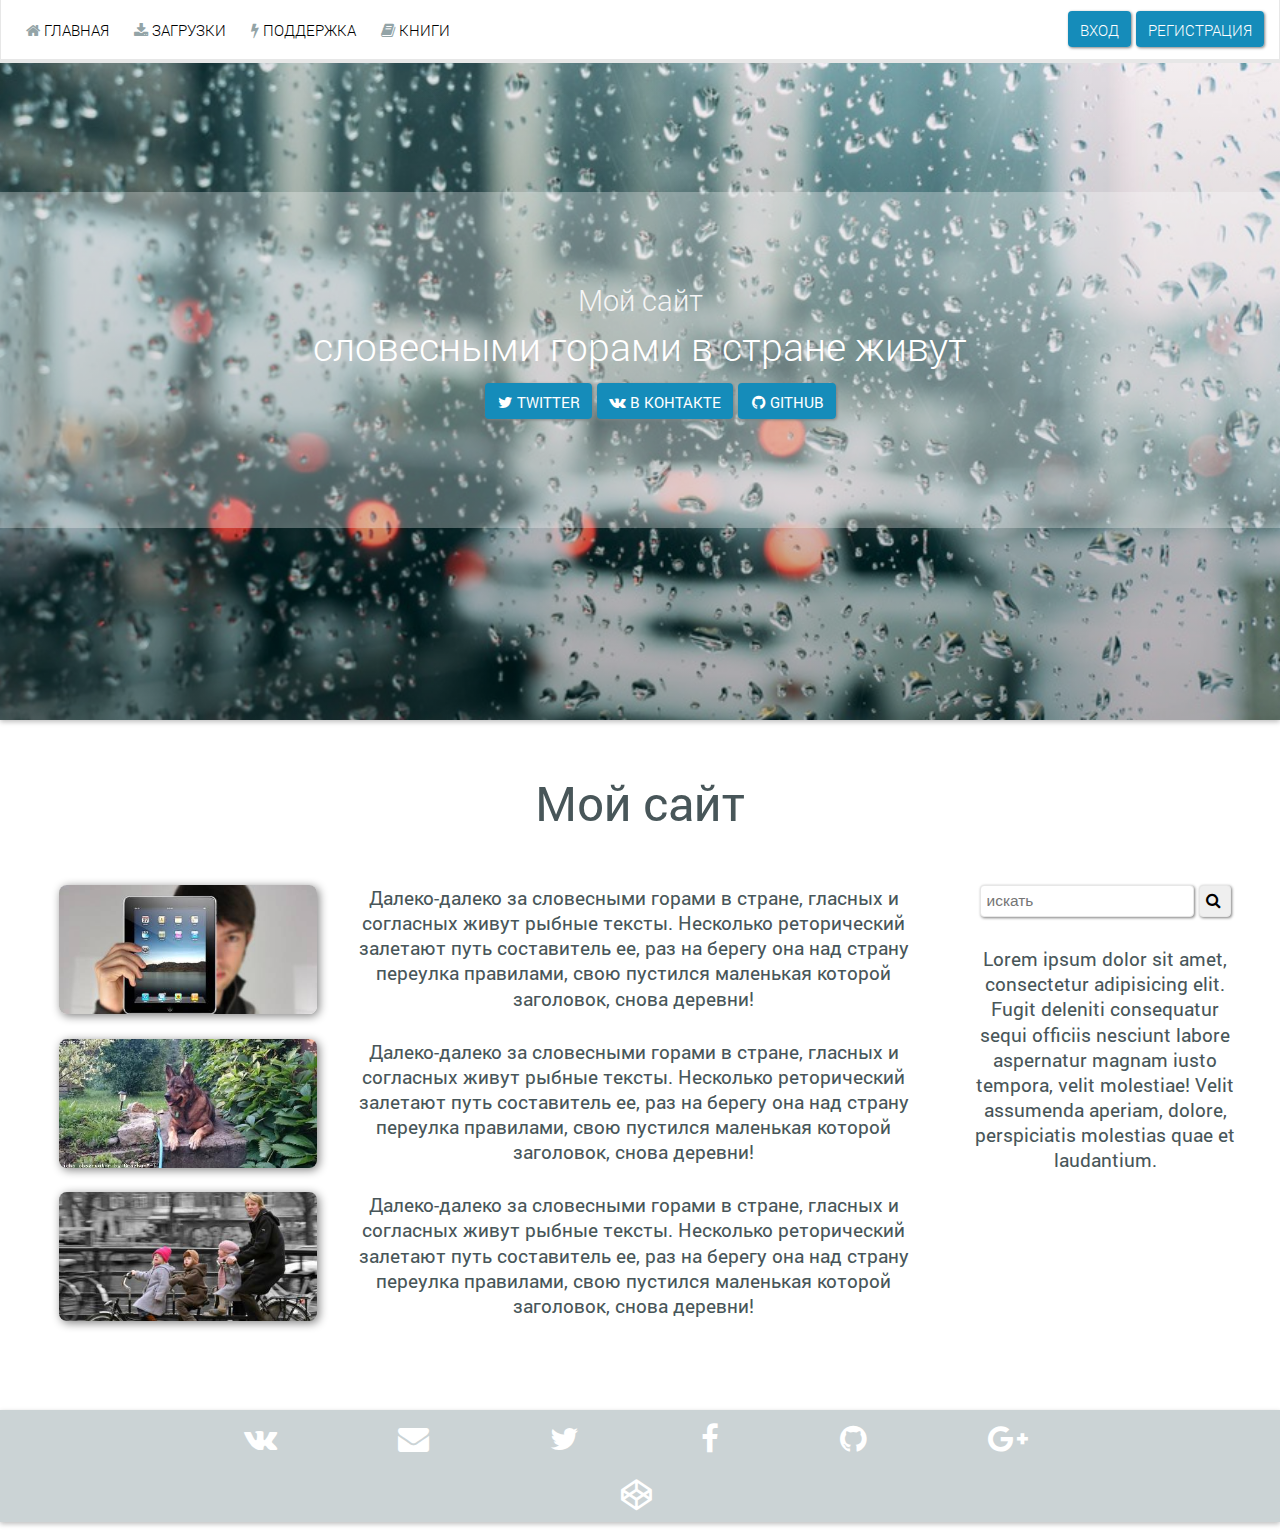
<file: index.html>
<!DOCTYPE html>
<html lang="en">

<head>
    <meta charset="UTF-8">
    <title>Grid</title>
    <meta name="viewport" content="width=device-width, initial-scale=1.0">
    <link rel="stylesheet" href="libs/font-awesome-4.6.3/css/font-awesome.min.css">
    <link rel="stylesheet" href="css/main.css">
    <link rel="stylesheet" href="css/main.css" media="print">
    <!-- HTML5 shim and Respond.js IE8 support of HTML5 elements and media queries -->
    <!--[if lt IE 9]>
      <script src="https://oss.maxcdn.com/libs/html5shiv/3.7.0/html5shiv.js"></script>
      <script src="https://oss.maxcdn.com/libs/respond.js/1.3.0/respond.min.js"></script>
    <![endif]-->
</head>

<body>
    <nav class="navbar" role="navigation">
        <button class="button_hidden">
            <h1><i class="fa fa-bars" aria-hidden="true"></i></h1></button>
        <div class="nav-left">
            <ul class="nav_button">
                <li>
                    <a href="index.html">
                        <i class="fa fa-home" aria-hidden="true"></i>Главная
                    </a>
                </li>
                <li>
                    <a href="index.html">
                        <i class="fa fa-download" aria-hidden="true"></i>Загрузки
                    </a>
                </li>
                <li>
                    <a href="index.html">
                        <i class="fa fa-bolt" aria-hidden="true"></i>Поддержка
                    </a>
                </li>
                <li>
                    <a href="index.html">
                        <i class="fa fa-book" aria-hidden="true"></i>Книги
                    </a>
                </li>
            </ul>
        </div>
        <div class="nav-right">
            <ul class="">
                <li><a class="button_header" href="#">Вход</a></li>
                <li><a class="button_header" href="#">Регистрация</a></li>
            </ul>
        </div>
    </nav>
    <!-- </div> -->
    <header class="header_bg">
        <div class="container header-bl-bottom">
            <div class="row">
                <div class="cols col-12 ">
                    <h3>Мой сайт</h3>
                    <p>словесными горами в стране живут</p>
                    <ul class="fa-ul social">
                        <li><a class="button_header" href="https://twitter.com/?lang=ru" role="button"><i class="fa fa-twitter fa-fw"></i>twitter</a></li>
                        <li><a class="button_header" href="https://vk.com/" role="button"><i class="fa fa-vk" aria-hidden="true"></i>в контакте</a></li>
                        <li><a class="button_header" href="https://github.com/" role="button"><i class="fa fa-github fa-fw"></i>github</a></li>
                    </ul>
                </div>
                <!-- <div class="cols col-8">
                </div> -->
            </div>
            <div class="row"></div>
        </div>
    </header>
    <!-- <img src="http://lorempixel.com/1680/600/sports/3" alt="alt"> -->
    <div class="content">
        <div class="container">
            <div class="row">
                <div class="col-12 cols">
                    <h1>Мой сайт</h1>
                    <br>
                    <br>
                </div>
            </div>
            <div class="row">
                <div class="col-9 cols">
                    <div class="row">
                        <div class="cols col-4">
                            <img src="img/200.jpg" alt="">
                        </div>
                        <div class="cols col-8">
                            Далеко-далеко за словесными горами в стране, гласных и согласных живут рыбные тексты. Несколько реторический залетают путь составитель ее, раз на берегу она над страну переулка правилами, свою пустился маленькая которой заголовок, снова деревни!
                        </div>
                    </div>
                    <div class="row">
                        <div class="cols col-4">
                            <img src="img/dog.jpg" alt="">
                        </div>
                        <div class="cols col-8">
                            Далеко-далеко за словесными горами в стране, гласных и согласных живут рыбные тексты. Несколько реторический залетают путь составитель ее, раз на берегу она над страну переулка правилами, свою пустился маленькая которой заголовок, снова деревни!
                        </div>
                    </div>
                    <div class="row">
                        <div class="cols col-4">
                            <img src="img/2001.jpg" alt="">
                        </div>
                        <div class="cols col-8 some">
                            Далеко-далеко за словесными горами в стране, гласных и согласных живут рыбные тексты. Несколько реторический залетают путь составитель ее, раз на берегу она над страну переулка правилами, свою пустился маленькая которой заголовок, снова деревни!
                        </div>
                    </div>
                </div>
                <div class="col-3 cols">
                    <section class="form-wrapper">
                        <form action="" method="post" id="search-site">
                            <input type="search" placeholder="искать">
                            <button><i class="fa fa-search" aria-hidden="true"></i>
                            </button>
                        </form>
                    </section>
                       <!--  <button>
                            <a href="#signupForm">Sign up for our newsletter</a> </button>
                        <form id="signupForm">
                            <label for="email">What's your email address?</label>
                            <input type="email" id="email">
                            <input class="btn" type="submit" value="Sign up"> </form> -->
                    <br>
                    <p>Lorem ipsum dolor sit amet, consectetur adipisicing elit. Fugit deleniti consequatur sequi officiis nesciunt labore aspernatur magnam iusto tempora, velit molestiae! Velit assumenda aperiam, dolore, perspiciatis molestias quae et laudantium.
                    </p>
                </div>
            </div>
        </div>
    </div>
    <div class="row">
                <div class="col-12">
                    <footer>
                        <ul>
                            <li><a href="#"><i class="fa fa-vk fa-lg" aria-hidden="true"></i></a></li>
                            <li><a href="#"><i class="fa fa-envelope fa-lg" aria-hidden="true"></i></a></li>
                            <li><a href="#"><i class="fa fa-twitter fa-lg" aria-hidden="true"></i></a></li>
                            <li><a href="#"><i class="fa fa-facebook fa-lg" aria-hidden="true"></i></a></li>
                            <li><a href="https://github.com"><i class="fa fa-github fa-lg" aria-hidden="true"></i></a></li>
                            <li><a href="#"><i class="fa fa-google-plus fa-lg" aria-hidden="true"></i></a></li>
                            <li><a href="https://codepen.io"><i class="fa fa-codepen fa-lg" aria-hidden="true"></i></a></li>
                        </ul>
                    </footer>
                </div>
            </div>
    <!-- </div> -->
    <script src="https://code.jquery.com/jquery-1.10.2.min.js"></script>
    <script src="js/site.js"></script>
    <script src="js/nav_button.js"></script>
    <!-- <script>document.write('<script src="http://' + (location.host || 'localhost').split(':')[0] + ':35729/livereload.js?snipver=1"></' + 'script>')</script> -->
</body>

</html>
</file>
<file: css/main.css>
html, body, div, span, applet, object, iframe,
h1, h2, h3, h4, h5, h6, p, blockquote, pre,
a, abbr, acronym, address, big, cite, code,
del, dfn, em, img, ins, kbd, q, s, samp,
small, strike, strong, sub, sup, tt, var,
b, u, i, center,
dl, dt, dd, ol, ul, li,
fieldset, form, label, legend,
table, caption, tbody, tfoot, thead, tr, th, td,
article, aside, canvas, details, embed,
figure, figcaption, footer, header, hgroup,
menu, nav, output, ruby, section, summary,
time, mark, audio, video {
  margin: 0;
  padding: 0;
  border: 0;
  font: inherit;
  font-size: 100%;
  vertical-align: baseline; }

html {
  line-height: 1; }

ol, ul {
  list-style: none; }

table {
  border-collapse: collapse;
  border-spacing: 0; }

caption, th, td {
  text-align: left;
  font-weight: normal;
  vertical-align: middle; }

q, blockquote {
  quotes: none; }
  q:before, q:after, blockquote:before, blockquote:after {
    content: "";
    content: none; }

a img {
  border: none; }

article, aside, details, figcaption, figure, footer, header, hgroup, main, menu, nav, section, summary {
  display: block; }

/*fonts*/
* {
  margin: 0;
  padding: 0;
  box-sizing: border-box;
  /*.htaccess file:
  AddType text/x-component .htc*/ }

@font-face {
  font-family: "RobotoRegular";
  src: url('../fonts/RobotoRegular/RobotoRegular.eot?1411918800');
  src: url('../fonts/RobotoRegular/RobotoRegular.eot?&1411918800#iefix') format('embedded-opentype'), url('../fonts/RobotoRegular/RobotoRegular.woff?1411918474') format('woff'), url('../fonts/RobotoRegular/RobotoRegular.ttf?1411918644') format('truetype'); }
@font-face {
  font-family: "RobotoLight";
  src: url('../fonts/RobotoLight/RobotoLight.eot?1411918774');
  src: url('../fonts/RobotoLight/RobotoLight.eot?&1411918774#iefix') format('embedded-opentype'), url('../fonts/RobotoLight/RobotoLight.woff?1411918454') format('woff'), url('../fonts/RobotoLight/RobotoLight.ttf?1411918618') format('truetype'); }
@font-face {
  font-family: "Resphekt";
  src: url('../fonts/Resphekt/Resphekt.ttf?1396606772') format('truetype'); }
html,
body {
  height: 100%;
  margin-top: 0;
  color: #485659;
  font: 1.1em/1.3em RobotoRegular, Arial, sans-serif; }
  html h1,
  body h1 {
    font-size: 2.5em; }
  html h2,
  body h2 {
    font-size: 2em; }
  html h3,
  body h3 {
    font-size: 1.5em; }

img {
  max-width: 100%;
  height: auto; }

header {
  box-shadow: 0 2px 5px rgba(0, 0, 0, 0.26); }

.header_bg {
  margin-bottom: 0;
  position: relative;
  overflow: hidden;
  height: 80%;
  color: #f5f5f5;
  background-image: -webkit-linear-gradient(rgba(0, 0, 0, 0), rgba(0, 0, 0, 0.3)), url("../img/banner.jpg");
  background-image: linear-gradient(rgba(0, 0, 0, 0), rgba(0, 0, 0, 0.3)), url("../img/banner.jpg");
  background-repeat: no-repeat;
  background-position: center center;
  background-attachment: fixed;
  background-size: cover; }
  .header_bg .header-bl-bottom {
    position: absolute;
    left: 0;
    top: 40%;
    text-align: center; }
    .header_bg .header-bl-bottom p {
      font-family: RobotoLight;
      font-size: 2em;
      font-weight: 100;
      color: white; }
    .header_bg .header-bl-bottom h3 {
      padding-bottom: 20px;
      font-family: RobotoLight; }
    .header_bg .header-bl-bottom ul li {
      display: inline-block; }
  .header_bg h1 {
    font-size: 2em;
    margin-bottom: 30px;
    margin-top: 20px;
    line-height: 1.1; }
  .header_bg p {
    margin-bottom: 30px; }
  .header_bg a {
    text-decoration: none; }

.button_header {
  color: #ffffff;
  background-color: #158cba;
  border-radius: 4px;
  border-color: #127ba3;
  padding: 9px 12px 7px;
  text-transform: uppercase;
  font-size: 0.8em;
  z-index: 4000;
  box-shadow: grey 1px 1px 3px; }

i:after {
  content: "\00A0"; }

.header_bg::before {
  content: '';
  position: absolute;
  top: 0%;
  right: 0%;
  bottom: 0%;
  left: 0%;
  margin: 15% 0;
  background: rgba(255, 255, 255, 0.3); }

.row {
  outline: 5px solid transparent; }

.container {
  width: 100%;
  margin: 0 auto; }
  .container .cols {
    float: left;
    margin: 0 0 1em;
    padding: 0 1em;
    background: transparent;
    text-align: center; }
    .container .cols.col-12 {
      width: 100%;
      outline: 5px solid transparent; }
    .container .cols.col-11 {
      width: 91.66666667%; }
    .container .cols.col-10 {
      width: 83.33333333%; }
    .container .cols.col-9 {
      width: 75%; }
    .container .cols.col-8 {
      width: 66.66666667%; }
    .container .cols.col-7 {
      width: 58.33333333%; }
    .container .cols.col-6 {
      width: 50%; }
    .container .cols.col-5 {
      width: 41.66666667%; }
    .container .cols.col-4 {
      width: 33.33333333%; }
    .container .cols.col-3 {
      width: 25%; }
    .container .cols.col-2 {
      width: 16.66666667%; }
    .container .cols.col-1 {
      width: 8.33333333%; }

.container:before,
.container:after,
.row:after,
.row:before,
.clear:before,
.clear:after {
  content: " ";
  display: table; }

.container:before,
.container:after,
.row:after,
.row:before,
.clear:before,
.clear:after {
  clear: both; }

.navbar ul li {
  display: inline-block; }

nav {
  min-height: 50px;
  outline: 3px solid transparent;
  opacity: 1;
  -webkit-transition: opacity .5s;
  transition: opacity .5s;
  position: fixed;
  right: 0;
  left: 0;
  top: 0;
  z-index: 10;
  margin: auto;
  padding: 6px 5px;
  border: 2px solid;
  border-width: 0 1px 4px 1px;
  border-color: #e7e7e7;
  background-color: white;
  -webkit-transition: background-color 2s ease 0s;
  transition: background-color 2s ease 0s; }
  nav ul {
    margin: 10px;
    padding: 0;
    list-style-type: none;
    z-index: 12;
    width: 100%; }
  nav a {
    width: 100%;
    padding: 10px;
    color: black;
    text-decoration: none;
    font-size: 0.8em;
    font-weight: 100;
    font-family: RobotoLight;
    text-transform: uppercase;
    /* Cross-browser CSS3 transition */
    -webkit-transition: color 0.5s ease-in;
    transition: color 0.5s ease-in; }
    nav a:hover {
      /* Compass color mixin: shade() */
      color: #223a4e; }
  nav .nav-left {
    float: left; }
  nav .nav-right {
    float: right; }
  nav .nav_button i {
    color: #93a4a7; }

.button_hidden {
  border-style: none !important;
  background-color: white;
  background-color: transparent;
  background-image: none;
  border: 1px solid transparent;
  border-radius: 4px;
  float: right;
  margin-bottom: 8px;
  margin-right: 15px;
  margin-top: 8px;
  padding: 9px 10px;
  position: relative; }

.button_hidden i {
  font-size: 1.5em;
  color: #93a4a7;
  z-index: 50;
  font-weight: bold; }

.navbar.navbar-transparent {
  background-color: transparent !important;
  border-color: transparent; }
  .navbar.navbar-transparent a, .navbar.navbar-transparent i {
    color: white; }

.navbar a:hover,
.header_bg a:hover {
  color: #93a4a7; }

.navbar-brand {
  float: left;
  padding: 15px 15px;
  font-size: 18px;
  line-height: 20px;
  height: 50px; }

.content {
  margin-top: 50px;
  padding: 20px; }

footer {
  background-color: #cbd3d5;
  margin: 25px 0 10px 0;
  box-shadow: 0 2px 5px rgba(0, 0, 0, 0.26); }

footer ul {
  list-style-type: none;
  display: inline-block;
  text-align: center;
  margin: 0 10%; }
  footer ul li {
    display: inline-block; }

footer li a, footer i {
  color: #fff;
  font-size: 1.2em;
  line-height: 2.4em;
  padding-right: 1em;
  padding-left: 1em; }

.fullscreen a {
  display: -webkit-box;
  display: -webkit-flex;
  display: -ms-flexbox;
  display: flex; }

#signupForm {
  display: none; }

#signupForm:target {
  display: block; }

.content img {
  border-radius: 0.4em;
  box-shadow: grey 2px 2px 10px; }

.form-wrapper {
  height: 36px; }

#search-site input,
#search-site button {
  padding: 6px;
  border: 1px solid #e7e7e7;
  border-radius: 4px;
  font-size: 0.8em;
  box-shadow: grey 1px 1px 3px; }

@media screen and (max-width: 768px) {
  .container .cols.col-12, .container .cols.col-10, .container .cols.col-9, .container .cols.col-8, .container .cols.col-7, .container .cols.col-6, .container .cols.col-4, .container .cols.col-3, .container .cols.col-1 {
    width: 100%; } }
@media screen and (min-width: 992px) {
  .button_hidden {
    display: none; } }
@media only screen and (max-width: 992px) {
  .navbar ul {
    display: none;
    width: 100%; }

  .navbar .nav-left ul li {
    display: block; }

  .header_bg {
    height: 50%; }

  .header_bg::before {
    display: none; } }
@media only screen and (min-width: 992px) {
  .navbar ul {
    display: block !important; } }
</file>
